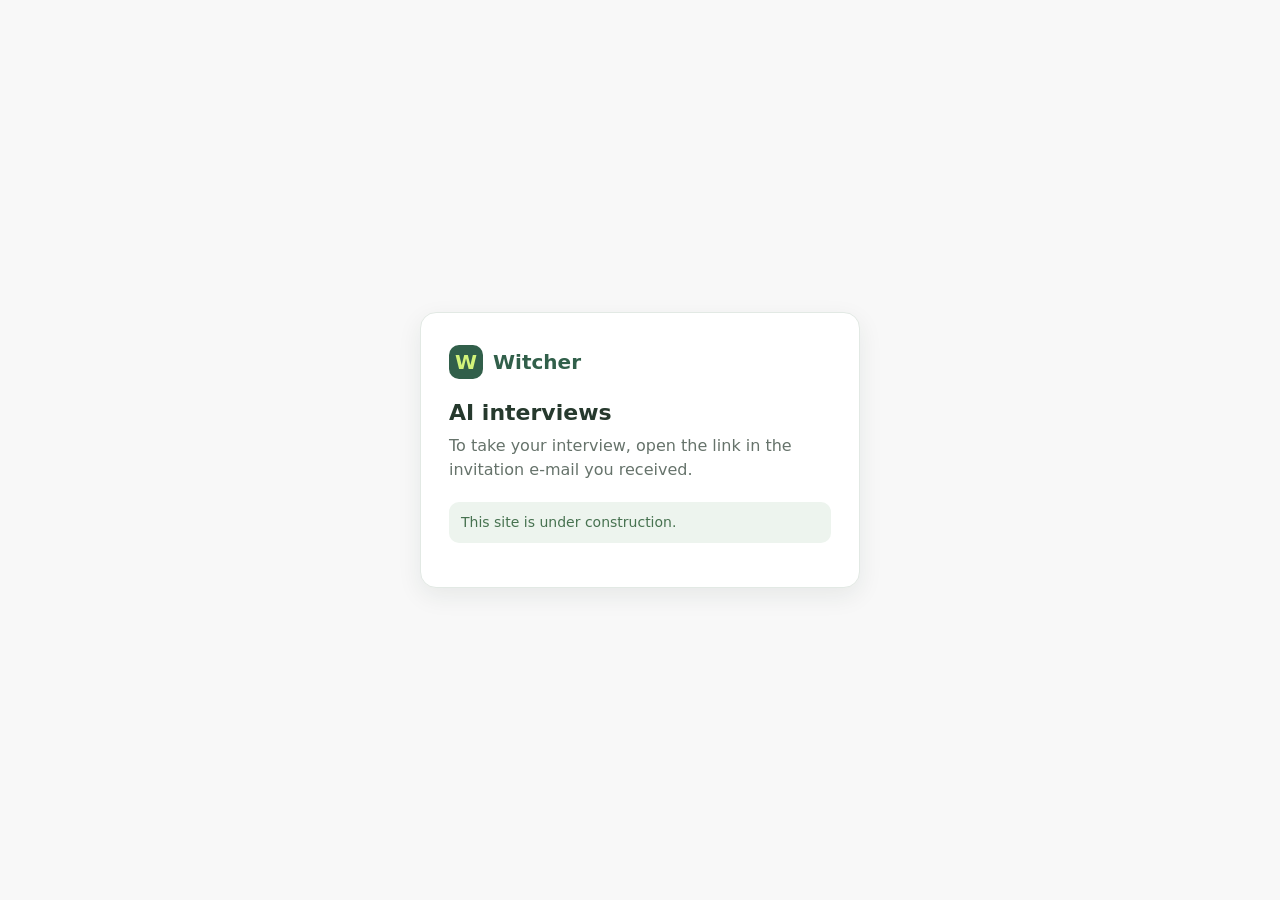
<file: index.html>
<!doctype html>
<html lang="en">
<head>
  <meta charset="utf-8">
  <meta name="viewport" content="width=device-width, initial-scale=1">
  <meta name="theme-color" content="#f8f8f8">
  <meta name="description" content="Witcher: AI interviews for hiring teams.">
  <title>Witcher</title>
  <link rel="icon" href="data:image/svg+xml,%3Csvg xmlns='http://www.w3.org/2000/svg' viewBox='0 0 64 64'%3E%3Crect width='64' height='64' rx='18' fill='%23315f4a'/%3E%3Ctext x='15' y='46' font-size='44' fill='%23d2f37a'%3EW%3C/text%3E%3C/svg%3E">
  <link rel="stylesheet" href="styles.css?v=w11-20261104">
</head>
<body>
  <main class="w-shell">
    <section class="w-card">
      <p class="w-brand"><span class="w-mark">W</span>Witcher</p>
      <h1>AI interviews</h1>
      <p>To take your interview, open the link in the invitation e-mail you received.</p>
      <p class="w-note">This site is under construction.</p>
    </section>
  </main>
  <script src="supabase-config.js"></script>
</body>
</html>
</file>
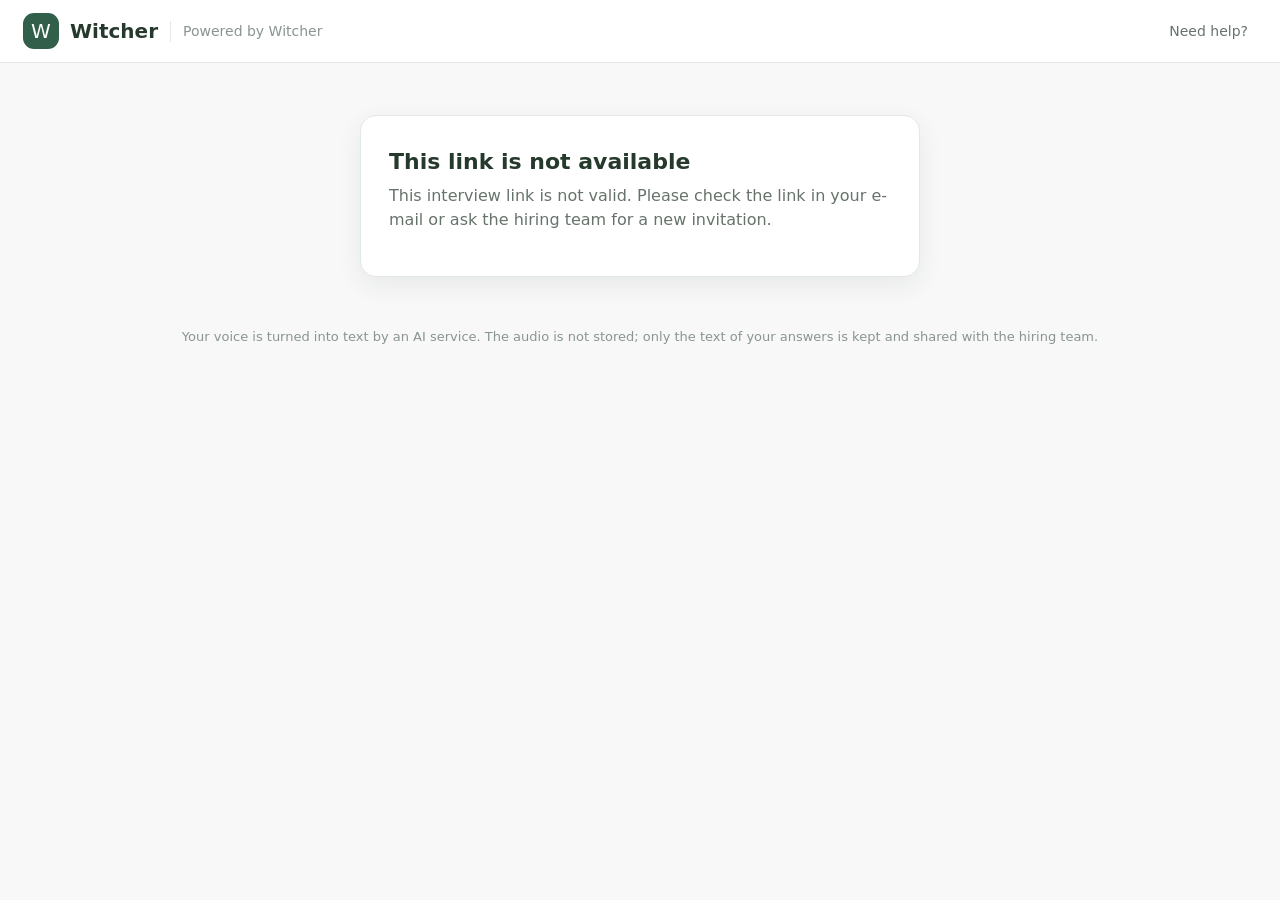
<file: interview.html>
<!doctype html>
<html lang="en">
<head>
  <meta charset="utf-8">
  <meta name="viewport" content="width=device-width, initial-scale=1">
  <meta name="theme-color" content="#f8f8f8">
  <meta name="robots" content="noindex">
  <meta name="referrer" content="no-referrer">
  <title>Interview · Witcher</title>
  <link rel="icon" href="data:image/svg+xml,%3Csvg xmlns='http://www.w3.org/2000/svg' viewBox='0 0 64 64'%3E%3Crect width='64' height='64' rx='18' fill='%23315f4a'/%3E%3Ctext x='15' y='46' font-size='44' fill='%23d2f37a'%3EW%3C/text%3E%3C/svg%3E">
  <link rel="stylesheet" href="styles.css?v=w11-20261104">
</head>
<body class="w-interview">
  <div id="app"><p class="w-loading">Loading…</p></div>
  <noscript><p class="w-loading">This interview needs JavaScript. Please turn it on and reload the page.</p></noscript>
  <script src="supabase-config.js"></script>
  <script>window.WITCHER_SUPABASE_CONFIG||document.write('<script src="supabase-config.js?retry=1"><\/script>');</script>
  <script src="interview-i18n.js?v=w11-20261104"></script>
  <script src="interview-core.js?v=w11-20261104"></script>
  <script src="interview.js?v=w11-20261104"></script>
</body>
</html>
</file>
<file: styles.css>
/* Witcher styles. Colours are design tokens defined once in :root (same names and values as Pathway,
   see "Design tokens do Pathway.md"); everything else refers to them by name. tests/base.test.js enforces it. */
:root{
  --ink:#17251e;--text-heading:#26392d;--text-strong:#34463a;--text-body:#425148;--muted:#66736b;--text-subtle:#748178;--soft:#89958e;--text-faint:#a3ada5;
  --green:#315f4a;--green-deep:#274f3c;--green-2:#40765c;--green-text:#477250;--green-hover:#a9bdaa;--green-focus:#6d9275;--lime:#d2f37a;--lime-hover:#c3e869;
  --surface:#ffffff;--bg-page:#f8f8f8;--tint:#edf4ee;--mint-strong:#d8e8d9;--forest:#22372a;
  --border-subtle:#edf1ed;--line:#e2e9e4;--border-strong:#cbd7ce;
  --red:#b94841;--red-text:#a14c41;--red-bg:#fff0ed;--red-border:#eed6d1;
  --amber-text:#936c2e;--amber-bg:#fff3dc;--amber-border:#ebdcc2;
  --ring-soft:rgba(83,133,94,.1);--ring:rgba(91,138,108,.26);
  --shadow-xs:rgba(28,47,36,.04);--shadow-sm:rgba(29,50,35,.08);--shadow-md:rgba(28,56,36,.14);
  --overlay:rgba(16,29,21,.47);
  /* Brand colour of the interview page: the company's colour when it has one (set by interview.js), else the Witcher green. */
  --accent:var(--green);--accent-edge:var(--green);--accent-strong:var(--green);--on-accent:var(--surface);
  --accent-soft:var(--tint);--accent-mid:var(--mint-strong);--accent-line:var(--green-hover);--accent-ink:var(--green-deep);
}
*{box-sizing:border-box}
html,body{margin:0;min-height:100%;background:var(--bg-page);color:var(--ink);font:16px/1.5 system-ui,-apple-system,"Segoe UI",Roboto,Helvetica,Arial,sans-serif}
a{color:var(--green)}
.w-shell{min-height:100vh;display:flex;align-items:center;justify-content:center;padding:24px 16px}
.w-card{width:100%;max-width:440px;background:var(--surface);border:1px solid var(--line);border-radius:16px;padding:32px 28px;box-shadow:0 8px 24px var(--shadow-sm)}
.w-brand{display:flex;align-items:center;gap:10px;margin:0 0 20px;font-size:20px;font-weight:700;color:var(--green)}
.w-mark{display:inline-flex;align-items:center;justify-content:center;width:34px;height:34px;border-radius:10px;background:var(--green);color:var(--lime);font-size:20px}
h1{margin:0 0 8px;font-size:22px;line-height:1.25;color:var(--text-heading)}
p{margin:0 0 12px;color:var(--muted)}
.w-note{margin-top:20px;padding:10px 12px;border-radius:10px;background:var(--tint);color:var(--green-text);font-size:14px}

/* ---------------------------------------------------------------------------------------------------------
   Candidate interview page (interview.html)
   --------------------------------------------------------------------------------------------------------- */
[hidden]{display:none !important}
button,input,select{font:inherit;color:inherit}
.w-loading{padding:48px 16px;text-align:center;color:var(--muted)}
.w-top{display:flex;align-items:center;justify-content:space-between;gap:12px;padding:14px 24px;background:var(--surface);border-bottom:1px solid var(--line)}
.w-top-brand{display:flex;align-items:center;gap:12px;min-width:0}
.w-logo{height:34px;width:auto;max-width:140px;object-fit:contain}
.w-top .w-mark{background:var(--accent);color:var(--on-accent);box-shadow:0 0 0 1px var(--accent-edge)}
.w-company{font-size:20px;font-weight:700;color:var(--text-heading);overflow:hidden;text-overflow:ellipsis;white-space:nowrap}
.w-powered{padding-left:12px;border-left:1px solid var(--line);color:var(--soft);font-size:14px;white-space:nowrap}
.w-help{background:none;border:0;color:var(--muted);font-size:14px;cursor:pointer;padding:6px 8px;border-radius:8px}
.w-help:hover{background:var(--bg-page);color:var(--ink)}
.w-help-panel{margin:0;padding:12px 24px;background:var(--accent-soft);color:var(--text-body);font-size:14px;border-bottom:1px solid var(--line)}
.w-stage{max-width:960px;margin:0 auto;padding:28px 16px 12px}
.w-card-wide{max-width:560px;margin:24px auto}
.w-title{margin:0 0 4px;font-size:32px;line-height:1.15;color:var(--text-heading)}
.w-sub{margin:0 0 20px;color:var(--muted)}
.w-label{display:block;margin:20px 0 6px;font-size:14px;font-weight:600;color:var(--text-strong)}
.w-input{width:100%;padding:12px 14px;border:1px solid var(--border-strong);border-radius:10px;background:var(--surface);font-size:18px}
.w-input:focus,.w-select:focus,.w-btn:focus-visible,.w-help:focus-visible{outline:2px solid var(--accent-strong);outline-offset:2px;box-shadow:0 0 0 4px var(--accent-soft)}
.w-code{font-size:28px;letter-spacing:.35em;text-align:center;font-weight:700}
.w-error{min-height:20px;margin:10px 0 0;color:var(--red-text);font-size:14px}
.w-btn{display:inline-flex;align-items:center;justify-content:center;gap:8px;padding:12px 22px;border:1px solid var(--accent-edge);border-radius:10px;background:var(--accent);color:var(--on-accent);font-weight:600;cursor:pointer}
.w-btn:hover:not(:disabled){filter:brightness(.92)}
.w-btn:disabled{opacity:.45;cursor:not-allowed}
.w-btn-ghost{background:var(--surface);color:var(--ink);border-color:var(--border-strong)}
.w-btn-ghost:hover:not(:disabled){background:var(--bg-page);filter:none}
.w-card .w-btn{margin-top:16px}
.w-list{margin:12px 0 18px;padding-left:20px;color:var(--text-body)}
.w-list li{margin:0 0 10px}
.w-check{display:flex;gap:10px;align-items:flex-start;margin:6px 0 0;color:var(--text-body);cursor:pointer}
.w-check input{margin-top:5px;width:18px;height:18px;accent-color:var(--accent-strong)}
.w-done{text-align:center}
.w-done-icon{display:inline-flex;align-items:center;justify-content:center;width:56px;height:56px;margin-bottom:12px;border-radius:50%;background:var(--accent-soft);color:var(--accent-ink);font-size:28px}

.w-chat{background:var(--surface);border:1px solid var(--line);border-radius:16px;box-shadow:0 4px 18px var(--shadow-xs);overflow:hidden}
.w-chat-head{display:flex;align-items:center;gap:12px;padding:16px 20px;border-bottom:1px solid var(--line)}
.w-chat-head-text{display:flex;flex-direction:column;min-width:0;flex:1}
.w-chat-head-text small{color:var(--soft)}
.w-progress{padding:4px 10px;border-radius:999px;background:var(--accent-soft);color:var(--accent-ink);font-size:13px;font-weight:600;white-space:nowrap}
.w-ai-icon{display:inline-flex;flex:none;align-items:center;justify-content:center;width:40px;height:40px;border-radius:12px;background:var(--accent-soft);color:var(--accent-ink)}
.w-msgs{display:flex;flex-direction:column;gap:18px;max-height:46vh;min-height:140px;overflow-y:auto;padding:20px}
.w-msg{display:flex;gap:12px;max-width:100%}
.w-msg-ai .w-msg-body{max-width:min(640px,86%)}
.w-msg-meta{display:flex;flex-wrap:wrap;align-items:center;gap:8px;margin-bottom:4px;color:var(--soft);font-size:13px}
.w-msg-meta strong{color:var(--text-strong)}
.w-tag{padding:1px 6px;border-radius:6px;background:var(--accent-soft);color:var(--accent-ink);font-size:11px;font-weight:700}
.w-turn{padding:1px 8px;border-radius:6px;background:var(--accent-mid);color:var(--accent-ink);font-size:11px;font-weight:700;text-transform:uppercase;letter-spacing:.04em}
.w-bubble{padding:14px 16px;border-radius:12px;background:var(--bg-page);color:var(--ink)}
.w-bubble-current{background:var(--accent-soft);border:1px solid var(--accent-line)}
.w-msg-you{flex-direction:column;align-items:flex-end;margin-left:auto}
.w-audio{display:inline-flex;align-items:center;gap:10px;padding:12px 16px;border-radius:12px;background:var(--accent-soft);color:var(--accent-ink);font-size:14px}
.w-sent{color:var(--accent-ink);font-weight:700}

.w-dock{padding:16px 20px;border-top:1px solid var(--line);background:var(--bg-page)}
.w-dock-main{display:flex;align-items:center;gap:14px;flex-wrap:nowrap;min-height:66px}
.w-mic-icon{display:inline-flex;flex:none;align-items:center;justify-content:center;width:40px;height:40px;border-radius:50%;background:var(--accent-soft)}
.w-dock-text{display:flex;flex-direction:column;flex:1 1 0;min-width:140px}
.w-dock-text strong{color:var(--text-heading)}
.w-dock-sub{font-size:14px;color:var(--muted)}
.w-dock-actions{display:flex;align-items:center;gap:10px;flex:0 0 auto;justify-content:flex-end}
.w-dock-actions .w-btn{margin-top:0}
.w-timer{font-weight:600}
.w-timer-ok{color:var(--muted)}
.w-timer-warn{color:var(--amber-text)}
.w-timer-over{color:var(--red-text)}
.w-rec{display:inline-flex;align-items:center;gap:8px;font-weight:600;color:var(--red-text);font-variant-numeric:tabular-nums}
.w-rec i{width:10px;height:10px;border-radius:50%;background:var(--red);animation:w-pulse 1s ease-in-out infinite}
@keyframes w-pulse{50%{opacity:.25}}
.w-player{width:210px;max-width:210px;height:40px}
.w-wait{display:inline-flex;align-items:center;gap:10px;color:var(--muted)}
.w-spin{width:16px;height:16px;border:2px solid var(--border-strong);border-top-color:var(--accent-strong);border-radius:50%;animation:w-turn-around .8s linear infinite}
@keyframes w-turn-around{to{transform:rotate(360deg)}}
.w-dock-mic{display:flex;align-items:center;justify-content:flex-end;gap:12px;flex-wrap:wrap;margin-top:10px;font-size:13px;color:var(--muted)}
.w-ready{display:inline-flex;align-items:center;gap:6px}
.w-ready i{width:8px;height:8px;border-radius:50%;background:var(--accent-ink)}
.w-ready-off i{background:var(--text-faint)}
.w-meter{display:inline-block;width:80px;height:6px;border-radius:3px;background:var(--line);overflow:hidden}
.w-meter i{display:block;height:100%;width:0;background:var(--accent-ink);transition:width .08s linear}
.w-select{max-width:260px;padding:6px 8px;border:1px solid var(--border-strong);border-radius:8px;background:var(--surface);font-size:13px}
.w-info{color:var(--muted)}
.w-wave{flex:1 1 160px;min-width:120px;height:44px;color:var(--accent-ink)}
.w-divider{display:flex;align-items:center;gap:12px;color:var(--soft);font-size:12px;text-transform:uppercase;letter-spacing:.06em}
.w-divider::before,.w-divider::after{content:"";flex:1;height:1px;background:var(--line)}
.w-foot{max-width:960px;margin:0 auto;padding:14px 16px 28px;text-align:center;color:var(--soft);font-size:13px}

@media (max-width:820px){
  .w-dock-main{flex-wrap:wrap}
  .w-dock-text{flex-basis:200px}
  .w-dock-actions{flex-wrap:wrap}
}
@media (max-width:640px){
  .w-top{padding:12px 16px}
  .w-powered{display:none}
  .w-title{font-size:26px}
  .w-msg-ai .w-msg-body{max-width:100%}
  .w-dock-actions{width:100%;justify-content:stretch}
  .w-dock-actions .w-btn{flex:1}
  .w-dock-mic{justify-content:flex-start}
  .w-wave{flex-basis:100%;order:5}
}
@media (prefers-reduced-motion:reduce){.w-rec i,.w-spin{animation:none}}
</file>
